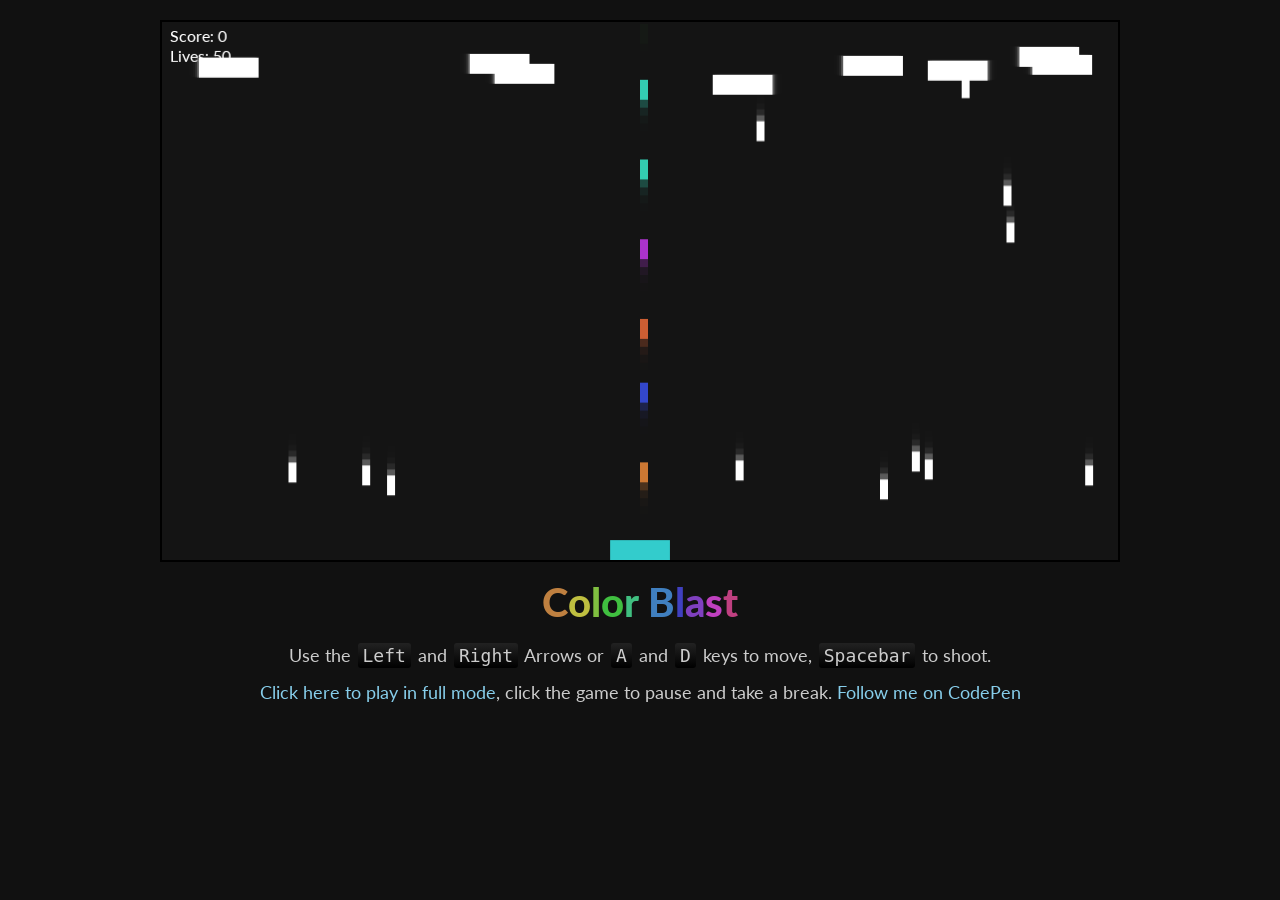
<file: color-blast/index.html>
<!DOCTYPE html>
<html >
  <head>
    <meta charset="UTF-8">


    <title>Color Blast!</title>
    <meta name="viewport" content="width=device-width, initial-scale=1">
    
    <link rel="stylesheet" href="css/reset.css">

    
        <link rel="stylesheet" href="css/style.css">

    
    
    
  </head>

  <body>

    <div class="container">
	<div class="game-wrap">
		<canvas width="960px" height="540" id="game"></canvas>
		<article class="content">
			<h1 class="title"><span>C</span><span>o</span><span>l</span><span>o</span><span>r</span><span> </span><span>B</span><span>l</span><span>a</span><span>s</span><span>t</span></h1>

			<p>Use the <code>Left</code> and <code>Right</code> Arrows or <code>A</code> and <code>D</code> keys to move, <code>Spacebar</code> to shoot.</p>

			<p><a href="http://codepen.io/natewiley/full/EGyiF" target="_blank">Click here to play in full mode</a>, click the game to pause and take a break. <a href="http://codepen.io/natewiley" target="_blank">Follow me on CodePen</a></p>
		</article>
	</div>
</div>
    
        <script src="js/index.js"></script>

    
    
    
  </body>
</html>
</file>
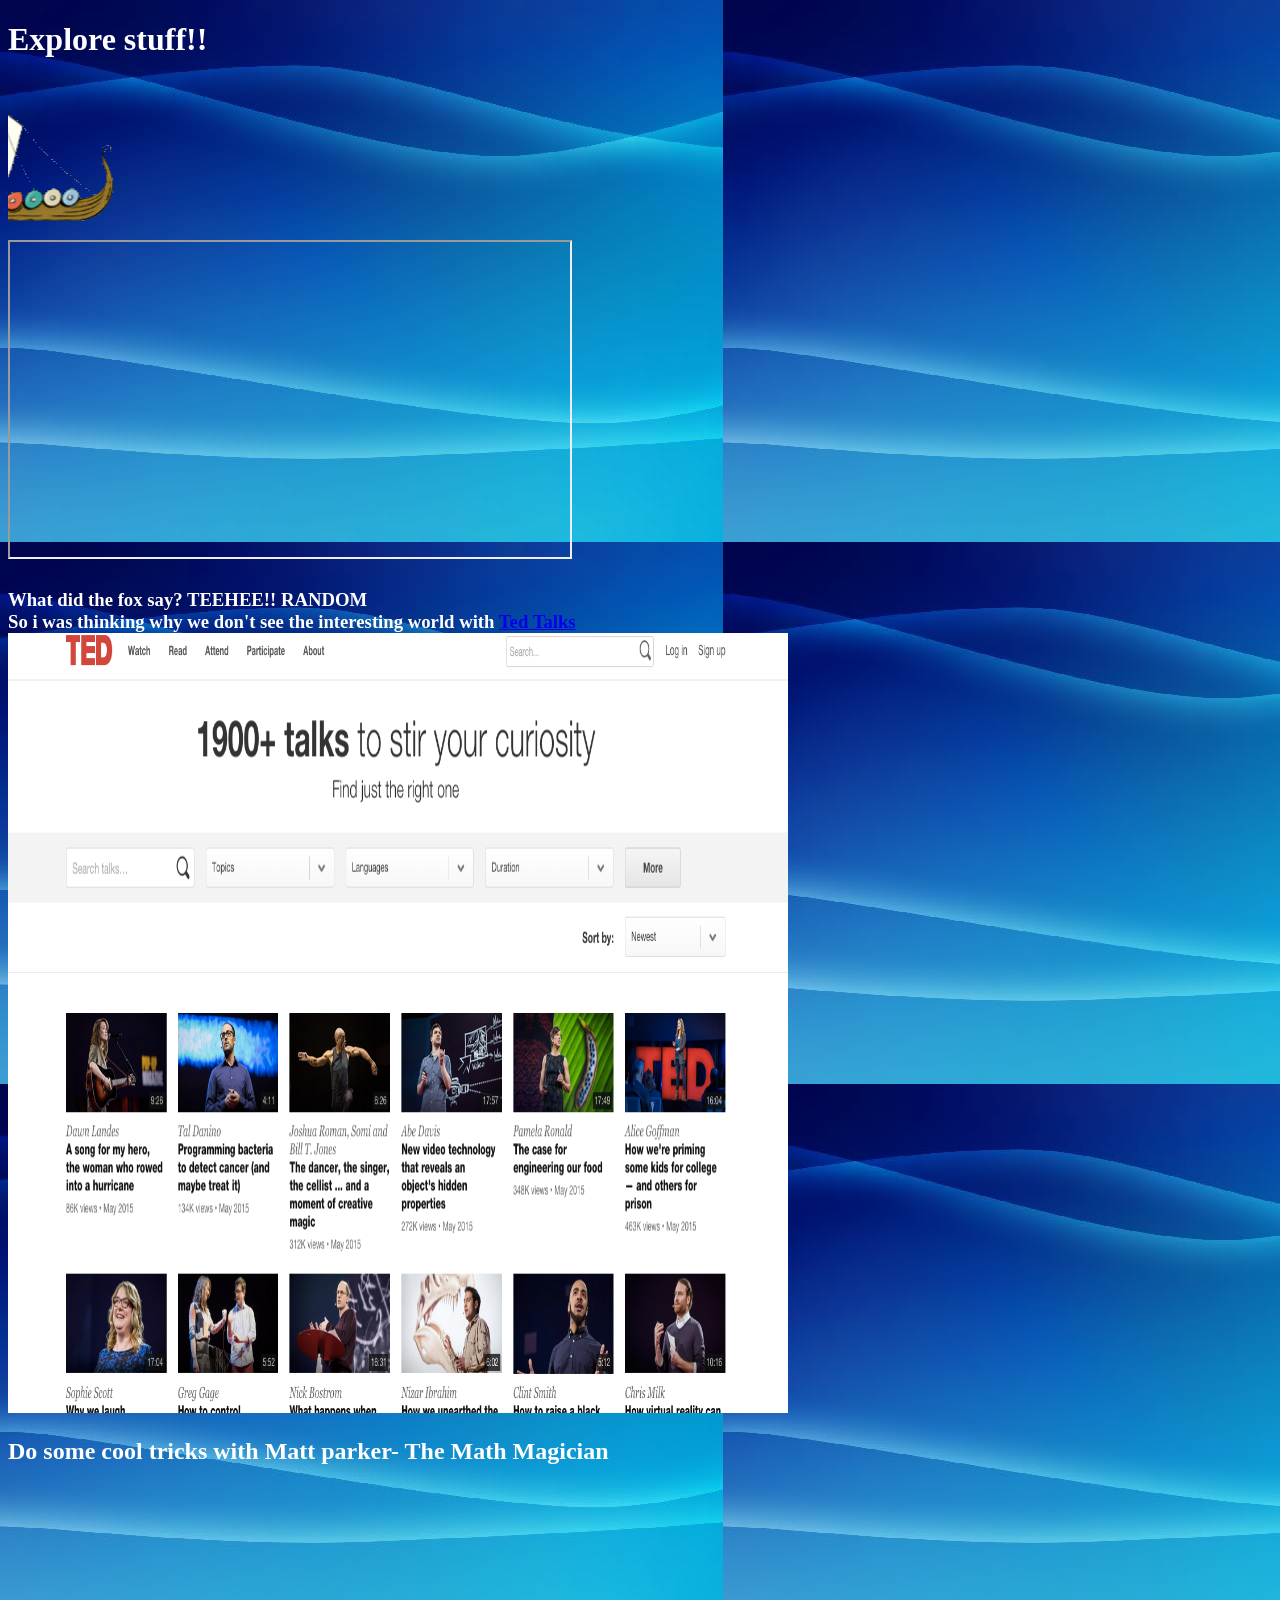
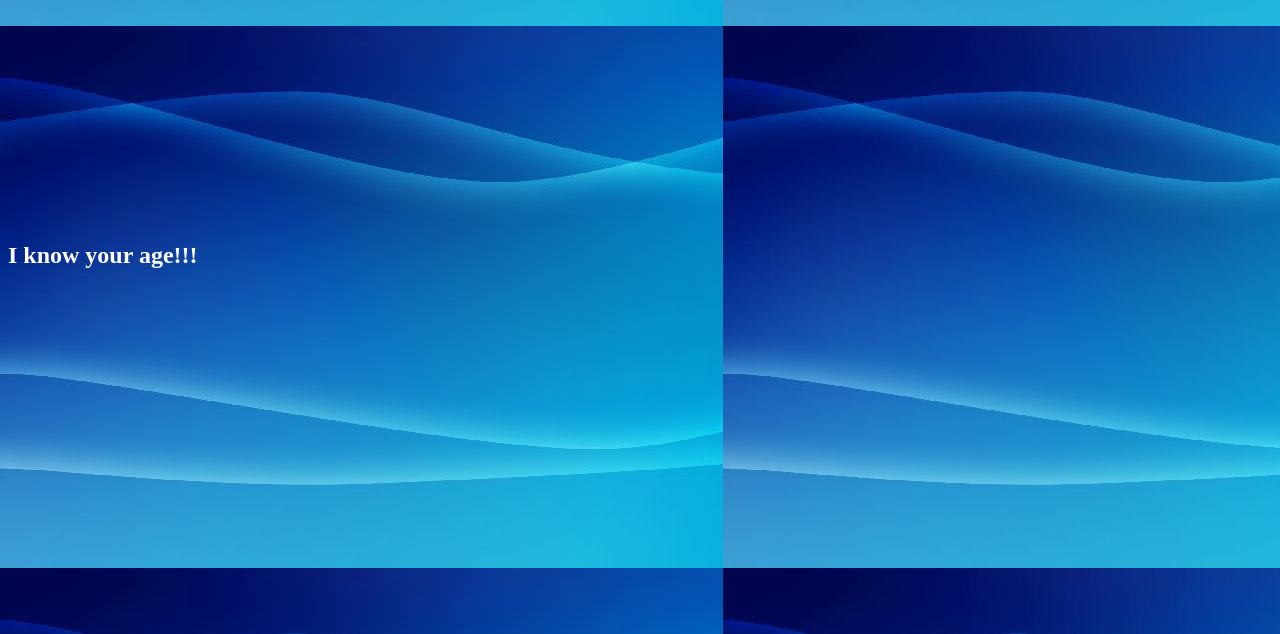
<file: Page3.html>
<!DOCTYPE html>
<html>
<head>
	<title>Explore</title>

</head>
<body>
<link rel="stylesheet" type="text/css" href="Page3.css">
<h1>
Explore stuff!!<br>
<marquee behavior="slide" direction="right"> <img src="vikship.jpg.gif"></marquee>
<iframe width="560" height="315" src="https://www.youtube.com/embed/jofNR_WkoCE" frameborder="3" allowfullscreen></iframe> <br> </h1>
<h3> What did the fox say? TEEHEE!! RANDOM
 <br> So i was thinking why we don't see the interesting world with <a href="https://www.ted.com/talks">Ted Talks</a> 
 <br> <img width="780" height="780" src="Ted Talks.jpg.png">
 <br> <h2> Do some cool tricks with Matt parker- The Math Magician </h3> 
 <br> <iframe width="560" height="315" src="https://www.youtube.com/embed/l7lP9y7Bb5g" frameborder="0" allowfullscreen></iframe>
 <br> <h2> I know your age!!! </h2> <br> <iframe width="560" height="315" src="https://www.youtube.com/embed/j7EiajdfK-w" frameborder="0" allowfullscreen></iframe> 
</body>
</html>
</file>
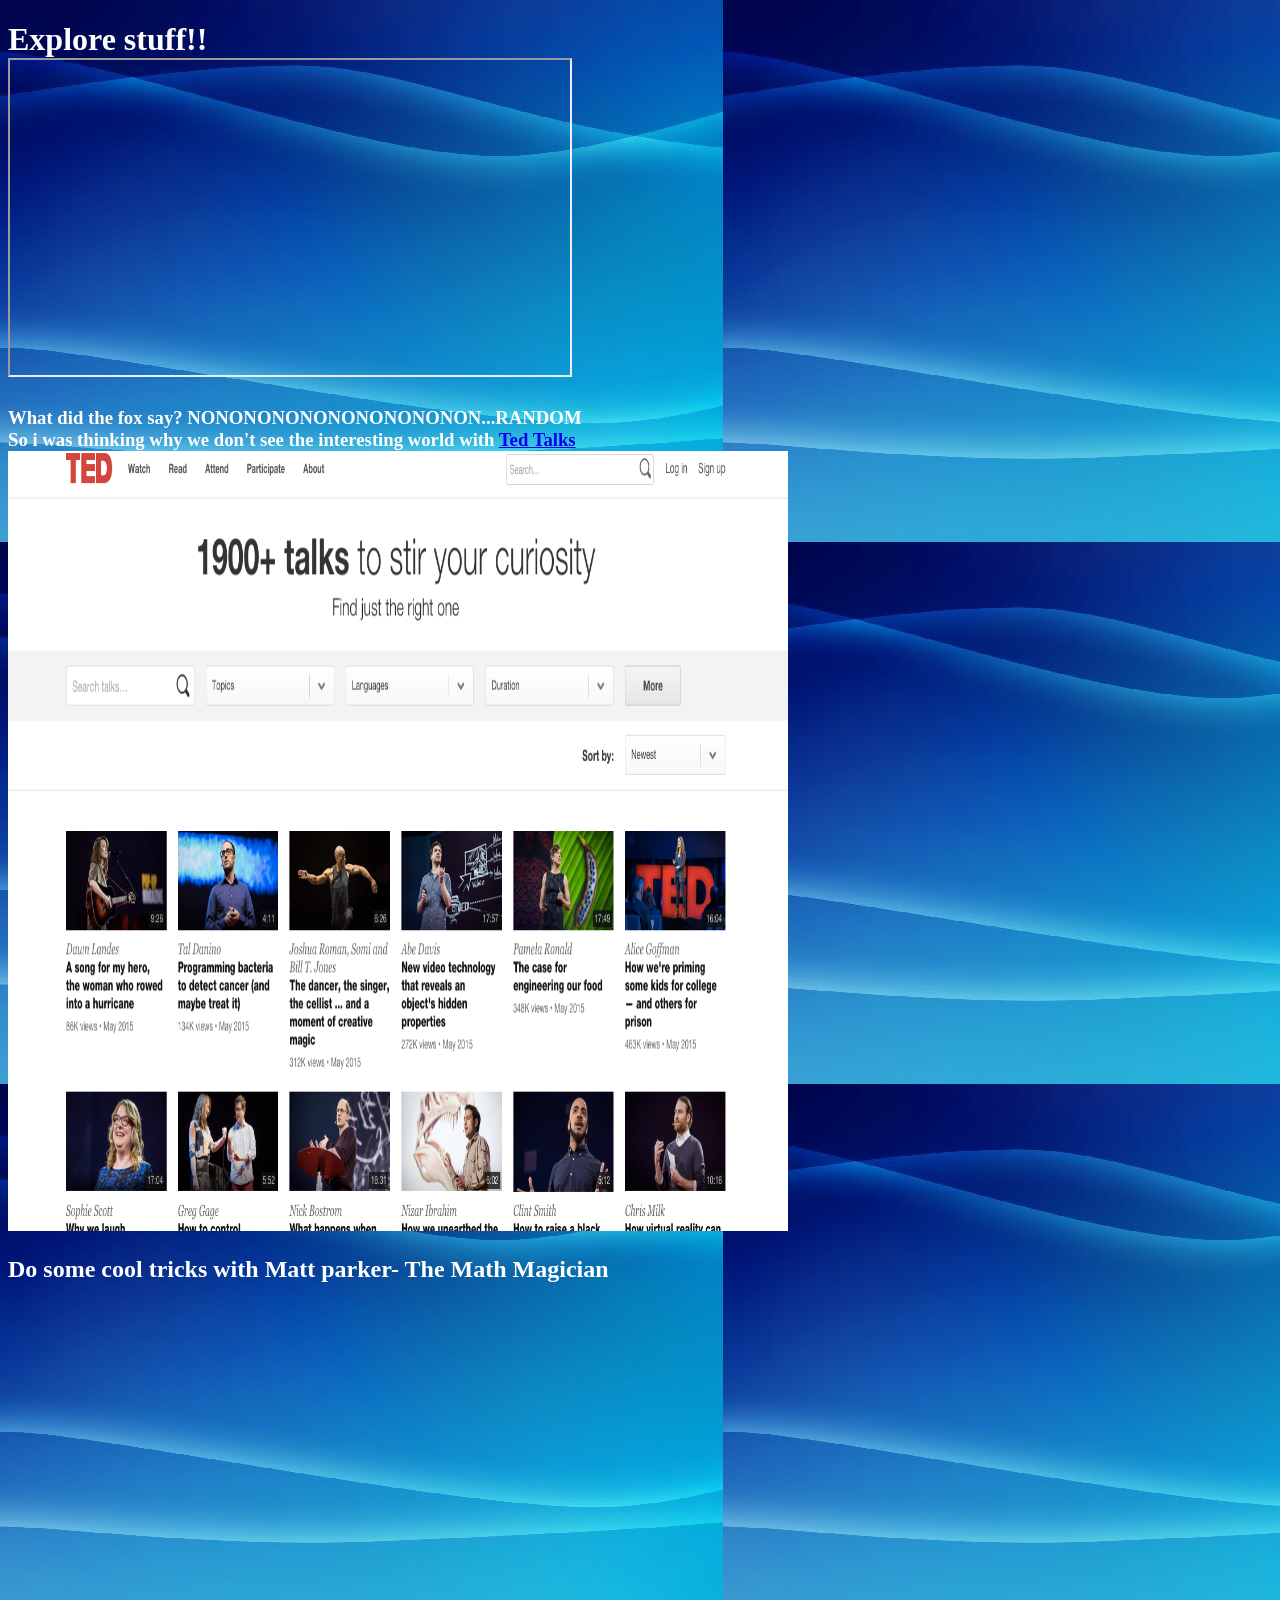
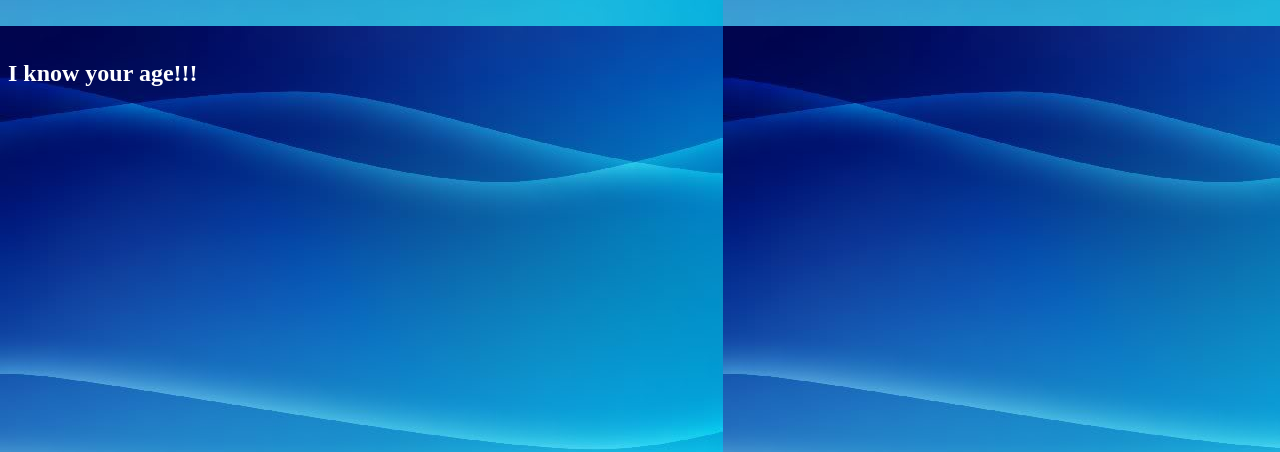
<file: html5up-photon/Page3.html>
<!DOCTYPE html>
<html>
<head>
	<title>Explore</title>
</head>
<body>
<link rel="stylesheet" type="text/css" href="Page3.css">
<h1>
Explore stuff!!<br>
<iframe width="560" height="315" src="https://www.youtube.com/embed/jofNR_WkoCE" frameborder="3" allowfullscreen></iframe> <br> </h1>
<h3> What did the fox say? NONONONONONONONONONON...RANDOM
 <br> So i was thinking why we don't see the interesting world with <a href="https://www.ted.com/talks">Ted Talks</a> 
 <br> <img width="780" height="780" src="Ted Talks.jpg.png">
 <br> <h2> Do some cool tricks with Matt parker- The Math Magician </h3> 
 <br> <iframe width="560" height="315" src="https://www.youtube.com/embed/l7lP9y7Bb5g" frameborder="0" allowfullscreen></iframe>
 <br> <h2> I know your age!!! </h2> <br> <iframe width="560" height="315" src="https://www.youtube.com/embed/j7EiajdfK-w" frameborder="0" allowfullscreen></iframe> 
</body>
</html>
</file>
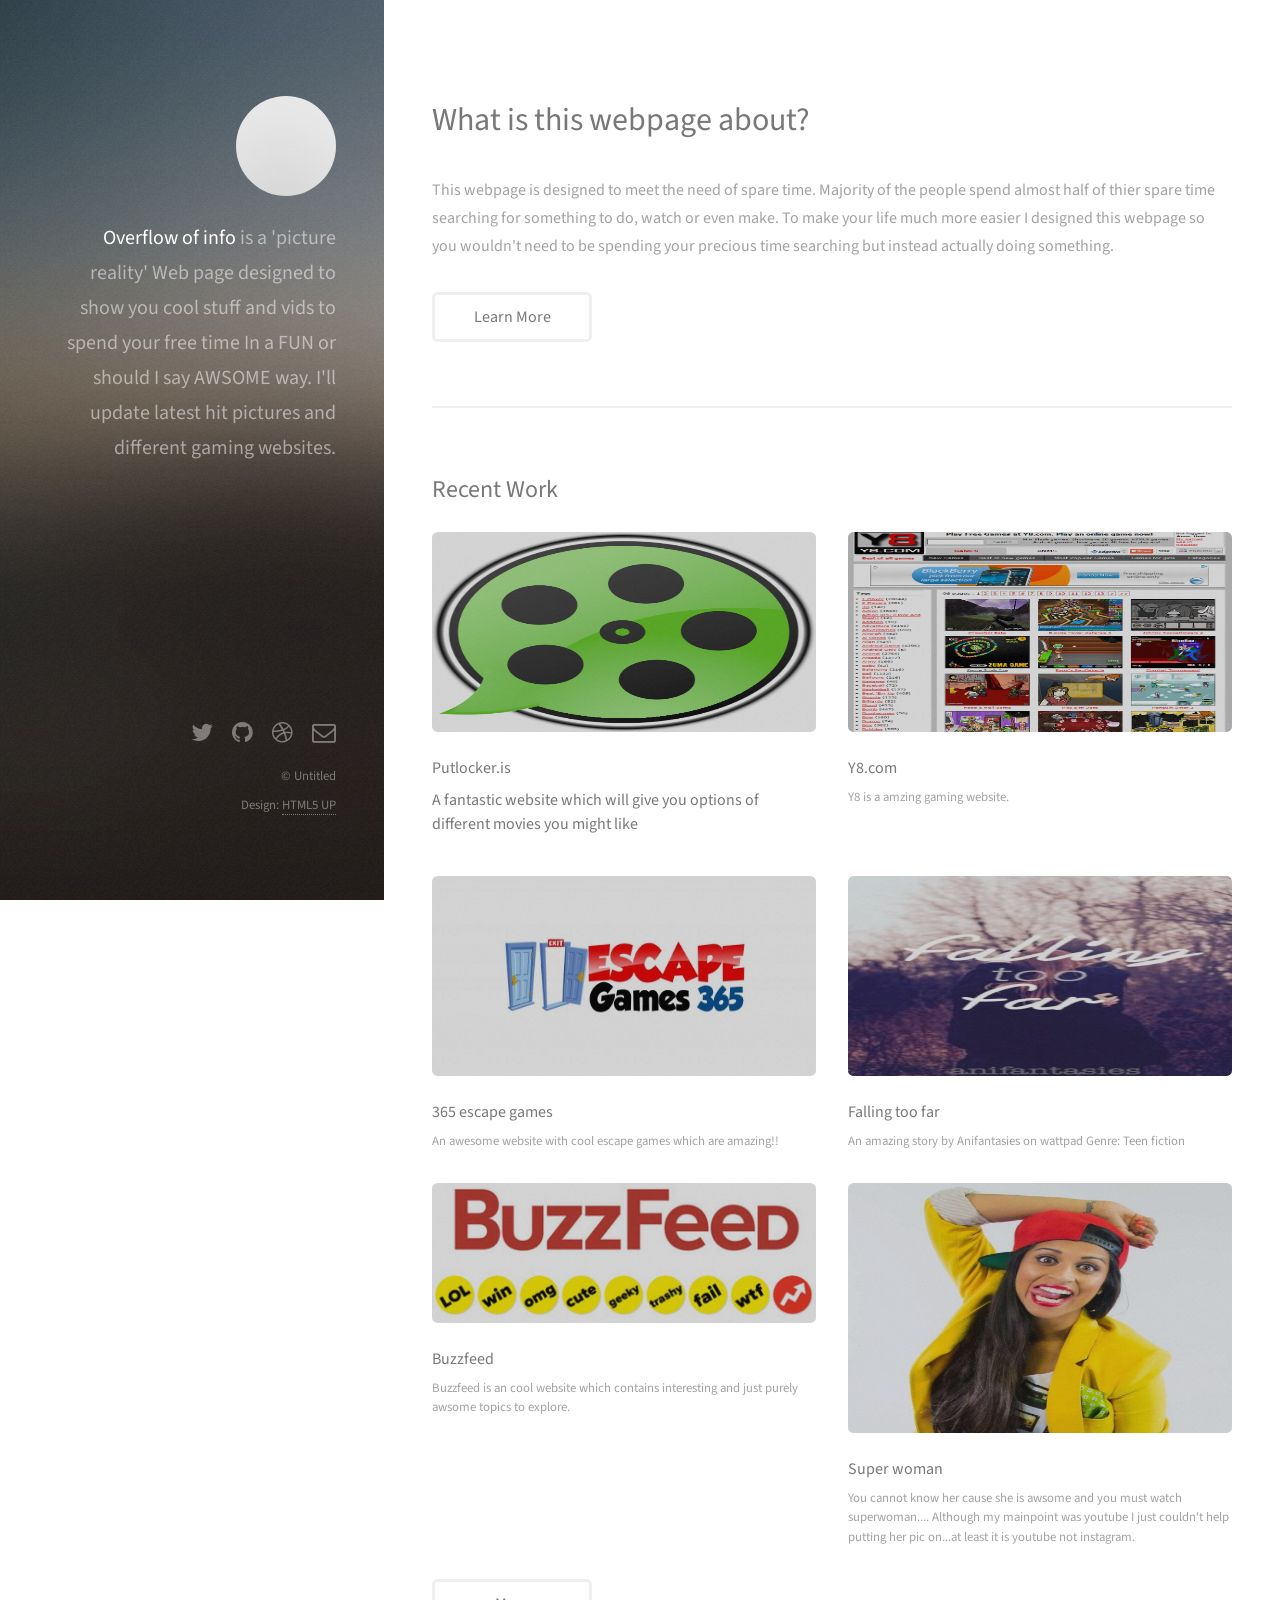
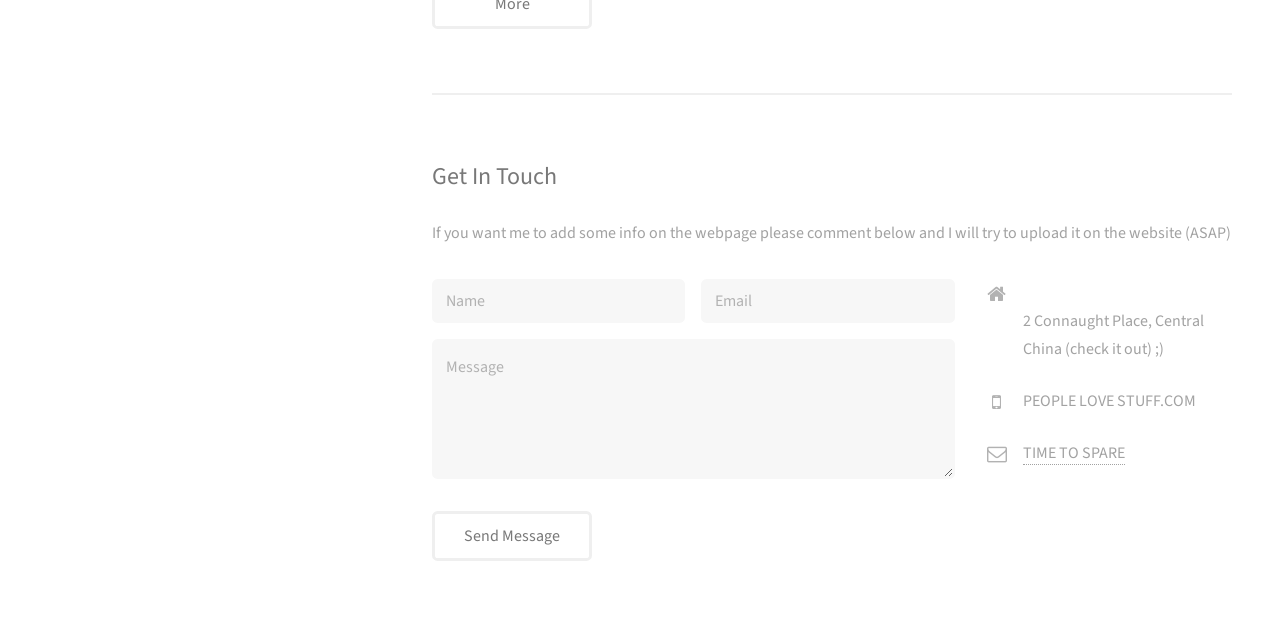
<file: html5up-strata/indexstrata.html>
<!DOCTYPE HTML>
<!--
	Strata by HTML5 UP
	html5up.net | @n33co
	Free for personal and commercial use under the CCA 3.0 license (html5up.net/license)
-->
<html>
	<head>
		<title>Overflow of Info</title>
		<meta http-equiv="content-type" content="text/html; charset=utf-8" />
		<meta name="description" content="" />
		<meta name="keywords" content="" />
		<!--[if lte IE 8]><script src="css/ie/html5shiv.js"></script><![endif]-->
		<script src="js/jquery.min.js"></script>
		<script src="js/jquery.poptrox.min.js"></script>
		<script src="js/skel.min.js"></script>
		<script src="js/init.js"></script>
		<noscript>
			<link rel="stylesheet" href="css/skel.css" />
			<link rel="stylesheet" href="css/style.css" />
			<link rel="stylesheet" href="css/style-xlarge.css" />
		</noscript>
		<!--[if lte IE 8]><link rel="stylesheet" href="css/ie/v8.css" /><![endif]-->
	</head>
	<body id="top">

		<!-- Header -->
			<header id="header">
				<a href="#" class="image avatar"><img src="images/avatar.jpg" alt="" /></a>
				<h1><strong>Overflow of info </strong> is a 'picture reality' <br/>
				Web page designed to show you cool stuff and vids
				to spend your free time In a FUN or should I say AWSOME way. I'll update latest hit pictures and different gaming websites.</h1>
			</header>

		<!-- Main -->
			<div id="main">

				<!-- One -->
					<section id="one">
						<header class="major">
							<h2>What is this webpage about?</h2>
						</header>
						<p>This webpage is designed to meet the need of spare time. Majority of the people spend almost half of thier spare time searching for something to do, watch or even make. To make your life much more easier I designed this webpage so you wouldn't need to be spending your precious time searching but instead actually doing something.</p>
						<ul class="actions">
							<li><a href="" class="button">Learn More</a></li>
						</ul>
					</section>

				<!-- Two -->
					<section id="two">
						<h2>Recent Work</h2>
						<div class="row">
							<article class="6u 12u$(xsmall) work-item">
								<a href="images/thumbs/01.png" class="image fit thumb"><img width="300" height="200" src="images/thumbs/01.png" /></a>
								<h3> Putlocker.is</h3>
								<h3> A fantastic website which will give you options of different movies you might like</h3>
							</article>
							<article class="6u$ 12u$(xsmall) work-item">
								<a href="images/thumbs/capture.png" class="image fit thumb"><img width="50" height="200" src="images/thumbs/capture.png" /></a>
								<h3>Y8.com</h3>
								<p>Y8 is a amzing gaming website.</p>
							</article>
							<article class="6u 12u$(xsmall) work-item">
								<a href="images/thumbs/02.png.jpg" class="image fit thumb"><img width="50" height="200" src="images/thumbs/02.png.jpg" /></a>
								<h3>365 escape games</h3>
								<p>An awesome website with cool escape games which are amazing!!</p>
							</article>
							<article class="6u$ 12u$(xsmall) work-item">
								<a href="fallingtoofar.cover.jpg" class="image fit thumb"><img src="fallingtoofar.cover.jpg" height="200" alt="" /></a>
								<h3>Falling too far</h3>
								<p>An amazing story by Anifantasies on wattpad
								Genre: Teen fiction</p>
							</article>
							<article class="6u 12u$(xsmall) work-item">
								<a href="BuzzFeed-1.jpg" class="image fit thumb"><img src="BuzzFeed-1.jpg" alt="" /></a>
								<h3>Buzzfeed</h3>
								<p>Buzzfeed is an cool website which contains interesting and just purely awsome topics to explore.</p>
							</article>
							<article class="6u$ 12u$(xsmall) work-item">
								<a href="photo.jpg" class="image fit thumb"><img height="250" width="100" src="photo.jpg" alt="" /></a>
								<h3>Super woman</h3>
								<p>You cannot know her cause she is awsome and you must watch superwoman.... Although my mainpoint was youtube I just couldn't help putting her pic on...at least it is youtube not instagram.</p>
							</article>
						</div>
						<ul class="actions">
							<li><a href="#" class="button">More</a></li>
						</ul>
					</section>

				<!-- Three -->
					<section id="three">
						<h2>Get In Touch</h2>
						<p>If you want me to add some info on the webpage please comment below and I will try to upload it on the website (ASAP)</p>
						<div class="row">
							<div class="8u 12u$(small)">
								<form method="post" action="#">
									<div class="row uniform 50%">
										<div class="6u 12u$(xsmall)"><input type="text" name="name" id="name" placeholder="Name" /></div>
										<div class="6u$ 12u$(xsmall)"><input type="email" name="email" id="email" placeholder="Email" /></div>
										<div class="12u$"><textarea name="message" id="message" placeholder="Message" rows="4"></textarea></div>
									</div>
								</form>
								<ul class="actions">
									<li><input type="submit" value="Send Message" /></li>
								</ul>
							</div>
							<div class="4u$ 12u$(small)">
								<ul class="labeled-icons">
									<li>
										<h3 class="icon fa-home"><span class="label">Adress</span></h3>
										<br />
										2 Connaught Place, Central<br />
										China (check it out) ;)
									</li>
									<li>
										<h3 class="icon fa-mobile"><span class="label">Phone</span></h3>
										PEOPLE LOVE STUFF.COM
									</li>
									<li>
										<h3 class="icon fa-envelope-o"><span class="label">Email</span></h3>
										<a href="http://ritikamehta2003.github.io/">TIME TO SPARE</a>
									</li>
								</ul>
							</div>
						</div>
					</section>

				<!-- Four -->
				<!--
					<section id="four">
						<h2>Elements</h2>

						<section>
							<h4>Text</h4>
							<p>This is <b>bold</b> and this is <strong>strong</strong>. This is <i>italic</i> and this is <em>emphasized</em>.
							This is <sup>superscript</sup> text and this is <sub>subscript</sub> text.
							This is <u>underlined</u> and this is code: <code>for (;;) { ... }</code>. Finally, <a href="#">this is a link</a>.</p>
							<hr />
							<header>
								<h4>Heading with a Subtitle</h4>
								<p>Lorem ipsum dolor sit amet nullam id egestas urna aliquam</p>
							</header>
							<p>Nunc lacinia ante nunc ac lobortis. Interdum adipiscing gravida odio porttitor sem non mi integer non faucibus ornare mi ut ante amet placerat aliquet. Volutpat eu sed ante lacinia sapien lorem accumsan varius montes viverra nibh in adipiscing blandit tempus accumsan.</p>
							<header>
								<h5>Heading with a Subtitle</h5>
								<p>Lorem ipsum dolor sit amet nullam id egestas urna aliquam</p>
							</header>
							<p>Nunc lacinia ante nunc ac lobortis. Interdum adipiscing gravida odio porttitor sem non mi integer non faucibus ornare mi ut ante amet placerat aliquet. Volutpat eu sed ante lacinia sapien lorem accumsan varius montes viverra nibh in adipiscing blandit tempus accumsan.</p>
							<hr />
							<h2>Heading Level 2</h2>
							<h3>Heading Level 3</h3>
							<h4>Heading Level 4</h4>
							<h5>Heading Level 5</h5>
							<h6>Heading Level 6</h6>
							<hr />
							<h5>Blockquote</h5>
							<blockquote>Fringilla nisl. Donec accumsan interdum nisi, quis tincidunt felis sagittis eget tempus euismod. Vestibulum ante ipsum primis in faucibus vestibulum. Blandit adipiscing eu felis iaculis volutpat ac adipiscing accumsan faucibus. Vestibulum ante ipsum primis in faucibus lorem ipsum dolor sit amet nullam adipiscing eu felis.</blockquote>
							<h5>Preformatted</h5>
							<pre><code>i = 0;

while (!deck.isInOrder()) {
print 'Iteration ' + i;
deck.shuffle();
i++;
}

print 'It took ' + i + ' iterations to sort the deck.';</code></pre>
						</section>

						<section>
							<h4>Lists</h4>
							<div class="row">
								<div class="6u 12u$(xsmall)">
									<h5>Unordered</h5>
									<ul>
										<li>Dolor pulvinar etiam magna etiam.</li>
										<li>Sagittis adipiscing lorem eleifend.</li>
										<li>Felis enim feugiat dolore viverra.</li>
									</ul>
									<h5>Alternate</h5>
									<ul class="alt">
										<li>Dolor pulvinar etiam magna etiam.</li>
										<li>Sagittis adipiscing lorem eleifend.</li>
										<li>Felis enim feugiat dolore viverra.</li>
									</ul>
								</div>
								<div class="6u$ 12u$(xsmall)">
									<h5>Ordered</h5>
									<ol>
										<li>Dolor pulvinar etiam magna etiam.</li>
										<li>Etiam vel felis at lorem sed viverra.</li>
										<li>Felis enim feugiat dolore viverra.</li>
										<li>Dolor pulvinar etiam magna etiam.</li>
										<li>Etiam vel felis at lorem sed viverra.</li>
										<li>Felis enim feugiat dolore viverra.</li>
									</ol>
									<h5>Icons</h5>
									<ul class="icons">
										<li><a href="#" class="icon fa-twitter"><span class="label">Twitter</span></a></li>
										<li><a href="#" class="icon fa-facebook"><span class="label">Facebook</span></a></li>
										<li><a href="#" class="icon fa-instagram"><span class="label">Instagram</span></a></li>
										<li><a href="#" class="icon fa-github"><span class="label">Github</span></a></li>
										<li><a href="#" class="icon fa-dribbble"><span class="label">Dribbble</span></a></li>
										<li><a href="#" class="icon fa-tumblr"><span class="label">Tumblr</span></a></li>
									</ul>
								</div>
							</div>
							<h5>Actions</h5>
							<ul class="actions">
								<li><a href="#" class="button special">Default</a></li>
								<li><a href="#" class="button">Default</a></li>
							</ul>
							<ul class="actions small">
								<li><a href="#" class="button special small">Small</a></li>
								<li><a href="#" class="button small">Small</a></li>
							</ul>
							<div class="row">
								<div class="6u 12u$(small)">
									<ul class="actions vertical">
										<li><a href="#" class="button special">Default</a></li>
										<li><a href="#" class="button">Default</a></li>
									</ul>
								</div>
								<div class="6u$ 12u$(small)">
									<ul class="actions vertical small">
										<li><a href="#" class="button special small">Small</a></li>
										<li><a href="#" class="button small">Small</a></li>
									</ul>
								</div>
								<div class="6u 12u$(small)">
									<ul class="actions vertical">
										<li><a href="#" class="button special fit">Default</a></li>
										<li><a href="#" class="button fit">Default</a></li>
									</ul>
								</div>
								<div class="6u$ 12u$(small)">
									<ul class="actions vertical small">
										<li><a href="#" class="button special small fit">Small</a></li>
										<li><a href="#" class="button small fit">Small</a></li>
									</ul>
								</div>
							</div>
						</section>

						<section>
							<h4>Table</h4>
							<h5>Default</h5>
							<div class="table-wrapper">
								<table>
									<thead>
										<tr>
											<th>Name</th>
											<th>Description</th>
											<th>Price</th>
										</tr>
									</thead>
									<tbody>
										<tr>
											<td>Item One</td>
											<td>Ante turpis integer aliquet porttitor.</td>
											<td>29.99</td>
										</tr>
										<tr>
											<td>Item Two</td>
											<td>Vis ac commodo adipiscing arcu aliquet.</td>
											<td>19.99</td>
										</tr>
										<tr>
											<td>Item Three</td>
											<td> Morbi faucibus arcu accumsan lorem.</td>
											<td>29.99</td>
										</tr>
										<tr>
											<td>Item Four</td>
											<td>Vitae integer tempus condimentum.</td>
											<td>19.99</td>
										</tr>
										<tr>
											<td>Item Five</td>
											<td>Ante turpis integer aliquet porttitor.</td>
											<td>29.99</td>
										</tr>
									</tbody>
									<tfoot>
										<tr>
											<td colspan="2"></td>
											<td>100.00</td>
										</tr>
									</tfoot>
								</table>
							</div>

							<h5>Alternate</h5>
							<div class="table-wrapper">
								<table class="alt">
									<thead>
										<tr>
											<th>Name</th>
											<th>Description</th>
											<th>Price</th>
										</tr>
									</thead>
									<tbody>
										<tr>
											<td>Item One</td>
											<td>Ante turpis integer aliquet porttitor.</td>
											<td>29.99</td>
										</tr>
										<tr>
											<td>Item Two</td>
											<td>Vis ac commodo adipiscing arcu aliquet.</td>
											<td>19.99</td>
										</tr>
										<tr>
											<td>Item Three</td>
											<td> Morbi faucibus arcu accumsan lorem.</td>
											<td>29.99</td>
										</tr>
										<tr>
											<td>Item Four</td>
											<td>Vitae integer tempus condimentum.</td>
											<td>19.99</td>
										</tr>
										<tr>
											<td>Item Five</td>
											<td>Ante turpis integer aliquet porttitor.</td>
											<td>29.99</td>
										</tr>
									</tbody>
									<tfoot>
										<tr>
											<td colspan="2"></td>
											<td>100.00</td>
										</tr>
									</tfoot>
								</table>
							</div>
						</section>

						<section>
							<h4>Buttons</h4>
							<ul class="actions">
								<li><a href="#" class="button special">Special</a></li>
								<li><a href="#" class="button">Default</a></li>
							</ul>
							<ul class="actions">
								<li><a href="#" class="button big">Big</a></li>
								<li><a href="#" class="button">Default</a></li>
								<li><a href="#" class="button small">Small</a></li>
							</ul>
							<ul class="actions fit">
								<li><a href="#" class="button special fit">Fit</a></li>
								<li><a href="#" class="button fit">Fit</a></li>
							</ul>
							<ul class="actions fit small">
								<li><a href="#" class="button special fit small">Fit + Small</a></li>
								<li><a href="#" class="button fit small">Fit + Small</a></li>
							</ul>
							<ul class="actions">
								<li><a href="#" class="button special icon fa-download">Icon</a></li>
								<li><a href="#" class="button icon fa-download">Icon</a></li>
							</ul>
							<ul class="actions">
								<li><span class="button special disabled">Special</span></li>
								<li><span class="button disabled">Default</span></li>
							</ul>
						</section>

						<section>
							<h4>Form</h4>
							<form method="post" action="#">
								<div class="row uniform 50%">
									<div class="6u 12u$(xsmall)">
										<input type="text" name="demo-name" id="demo-name" value="" placeholder="Name" />
									</div>
									<div class="6u$ 12u$(xsmall)">
										<input type="email" name="demo-email" id="demo-email" value="" placeholder="Email" />
									</div>
									<div class="12u$">
										<div class="select-wrapper">
											<select name="demo-category" id="demo-category">
												<option value="">- Category -</option>
												<option value="1">Manufacturing</option>
												<option value="1">Shipping</option>
												<option value="1">Administration</option>
												<option value="1">Human Resources</option>
											</select>
										</div>
									</div>
									<div class="4u 12u$(small)">
										<input type="radio" id="demo-priority-low" name="demo-priority" checked>
										<label for="demo-priority-low">Low Priority</label>
									</div>
									<div class="4u 12u$(small)">
										<input type="radio" id="demo-priority-normal" name="demo-priority">
										<label for="demo-priority-normal">Normal Priority</label>
									</div>
									<div class="4u$ 12u(small)">
										<input type="radio" id="demo-priority-high" name="demo-priority">
										<label for="demo-priority-high">High Priority</label>
									</div>
									<div class="6u 12u$(small)">
										<input type="checkbox" id="demo-copy" name="demo-copy">
										<label for="demo-copy">Email me a copy of this message</label>
									</div>
									<div class="6u$ 12u$(small)">
										<input type="checkbox" id="demo-human" name="demo-human" checked>
										<label for="demo-human">I am a human and not a robot</label>
									</div>
									<div class="12u$">
										<textarea name="demo-message" id="demo-message" placeholder="Enter your message" rows="6"></textarea>
									</div>
									<div class="12u$">
										<ul class="actions">
											<li><input type="submit" value="Send Message" class="special" /></li>
											<li><input type="reset" value="Reset" /></li>
										</ul>
									</div>
								</div>
							</form>
						</section>

						<section>
							<h4>Image</h4>
							<h5>Fit</h5>
							<div class="box alt">
								<div class="row 50% uniform">
									<div class="12u$"><span class="image fit"><img src="images/fulls/05.jpg" alt="" /></span></div>
									<div class="4u"><span class="image fit"><img src="images/thumbs/01.jpg" alt="" /></span></div>
									<div class="4u"><span class="image fit"><img src="images/thumbs/02.jpg" alt="" /></span></div>
									<div class="4u$"><span class="image fit"><img src="images/thumbs/03.jpg" alt="" /></span></div>
									<div class="4u"><span class="image fit"><img src="images/thumbs/04.jpg" alt="" /></span></div>
									<div class="4u"><span class="image fit"><img src="images/thumbs/05.jpg" alt="" /></span></div>
									<div class="4u$"><span class="image fit"><img src="images/thumbs/06.jpg" alt="" /></span></div>
									<div class="4u"><span class="image fit"><img src="images/thumbs/03.jpg" alt="" /></span></div>
									<div class="4u"><span class="image fit"><img src="images/thumbs/02.jpg" alt="" /></span></div>
									<div class="4u$"><span class="image fit"><img src="images/thumbs/01.jpg" alt="" /></span></div>
								</div>
							</div>
							<h5>Left &amp; Right</h5>
							<p><span class="image left"><img src="images/avatar.jpg" alt="" /></span>Fringilla nisl. Donec accumsan interdum nisi, quis tincidunt felis sagittis eget. tempus euismod. Vestibulum ante ipsum primis in faucibus vestibulum. Blandit adipiscing eu felis iaculis volutpat ac adipiscing accumsan eu faucibus. Integer ac pellentesque praesent tincidunt felis sagittis eget. tempus euismod. Vestibulum ante ipsum primis in faucibus vestibulum. Blandit adipiscing eu felis iaculis volutpat ac adipiscing accumsan eu faucibus. Integer ac pellentesque praesent. Donec accumsan interdum nisi, quis tincidunt felis sagittis eget. tempus euismod. Vestibulum ante ipsum primis in faucibus vestibulum. Blandit adipiscing eu felis iaculis volutpat ac adipiscing accumsan eu faucibus. Integer ac pellentesque praesent tincidunt felis sagittis eget. tempus euismod. Vestibulum ante ipsum primis in faucibus vestibulum. Blandit adipiscing eu felis iaculis volutpat ac adipiscing accumsan eu faucibus. Integer ac pellentesque praesent.</p>
							<p><span class="image right"><img src="images/avatar.jpg" alt="" /></span>Fringilla nisl. Donec accumsan interdum nisi, quis tincidunt felis sagittis eget. tempus euismod. Vestibulum ante ipsum primis in faucibus vestibulum. Blandit adipiscing eu felis iaculis volutpat ac adipiscing accumsan eu faucibus. Integer ac pellentesque praesent tincidunt felis sagittis eget. tempus euismod. Vestibulum ante ipsum primis in faucibus vestibulum. Blandit adipiscing eu felis iaculis volutpat ac adipiscing accumsan eu faucibus. Integer ac pellentesque praesent. Donec accumsan interdum nisi, quis tincidunt felis sagittis eget. tempus euismod. Vestibulum ante ipsum primis in faucibus vestibulum. Blandit adipiscing eu felis iaculis volutpat ac adipiscing accumsan eu faucibus. Integer ac pellentesque praesent tincidunt felis sagittis eget. tempus euismod. Vestibulum ante ipsum primis in faucibus vestibulum. Blandit adipiscing eu felis iaculis volutpat ac adipiscing accumsan eu faucibus. Integer ac pellentesque praesent.</p>
						</section>

					</section>
				-->

			</div>

		<!-- Footer -->
			<footer id="footer">
				<ul class="icons">
					<li><a href="#" class="icon fa-twitter"><span class="label">Twitter</span></a></li>
					<li><a href="#" class="icon fa-github"><span class="label">Github</span></a></li>
					<li><a href="#" class="icon fa-dribbble"><span class="label">Dribbble</span></a></li>
					<li><a href="#" class="icon fa-envelope-o"><span class="label">Email</span></a></li>
				</ul>
				<ul class="copyright">
					<li>&copy; Untitled</li><li>Design: <a href="http://html5up.net">HTML5 UP</a></li>
				</ul>
			</footer>

	</body>
</html>
</file>
<file: color-blast/css/style.css>
@import url(http://fonts.googleapis.com/css?family=Lato:100,300,400,700);
* {
  margin: 0;
  padding: 0;
  box-sizing: border-box;
}

html, body {
  height: 100%;
}

body {
  min-height: 100%;
  max-width: 100%;
  background: #111;
  font-family: Lato, sans-serif;
}

.container {
  min-height: 100%;
  max-width: 960px;
  margin: 0 auto;
}

.game-wrap {
  position: relative;
  padding: 20px 0 0;
}

canvas {
  position: relative;
  max-width: 100%;
  border: 2px solid black;
  max-height: 100%;
  display: block;
  margin: 0 auto;
}

.content {
  color: #ccc;
  text-align: center;
  padding: 0 20px;
}

p {
  margin: 10px 0;
  font-size: 18px;
  line-height: 1.5em;
}

code {
  background: #222;
  background: -webkit-linear-gradient(#222, #000);
  background: linear-gradient(#222, #000);
  line-height: 1.3em;
  display: inline-block;
  border-radius: 3px;
  font-family: monospace;
  padding: 1px 5px;
  margin: 0 2px;
}

a {
  color: skyblue;
  text-decoration: none;
  -webkit-transition: .2s;
          transition: .2s;
}
a:hover {
  color: #b3e0f2;
  text-decoration: underline;
}

.title {
  font-size: 40px;
  font-weight: 900;
  margin: 20px 0;
}
.title span:nth-child(1) {
  color: #bf8040;
}
.title span:nth-child(2) {
  color: #bfbf40;
}
.title span:nth-child(3) {
  color: #80bf40;
}
.title span:nth-child(4) {
  color: #40bf40;
}
.title span:nth-child(5) {
  color: #40bf80;
}
.title span:nth-child(6) {
  color: #40bfbf;
}
.title span:nth-child(7) {
  color: #407fbf;
}
.title span:nth-child(8) {
  color: #4040bf;
}
.title span:nth-child(9) {
  color: #7f40bf;
}
.title span:nth-child(10) {
  color: #bf40bf;
}
.title span:nth-child(11) {
  color: #bf4080;
}
</file>
<file: Page3.css>
body {
	background-image: url("background.jpg");
	color: white; 
}
</file>
<file: html5up-photon/Page3.css>
body {
	background-image: url("background.jpg");
	color: White; 
}
</file>
<file: html5up-strata/css/skel.css>
/* Resets (http://meyerweb.com/eric/tools/css/reset/ | v2.0 | 20110126 | License: none (public domain)) */

	html,body,div,span,applet,object,iframe,h1,h2,h3,h4,h5,h6,p,blockquote,pre,a,abbr,acronym,address,big,cite,code,del,dfn,em,img,ins,kbd,q,s,samp,small,strike,strong,sub,sup,tt,var,b,u,i,center,dl,dt,dd,ol,ul,li,fieldset,form,label,legend,table,caption,tbody,tfoot,thead,tr,th,td,article,aside,canvas,details,embed,figure,figcaption,footer,header,hgroup,menu,nav,output,ruby,section,summary,time,mark,audio,video{margin:0;padding:0;border:0;font-size:100%;font:inherit;vertical-align:baseline;}article,aside,details,figcaption,figure,footer,header,hgroup,menu,nav,section{display:block;}body{line-height:1;}ol,ul{list-style:none;}blockquote,q{quotes:none;}blockquote:before,blockquote:after,q:before,q:after{content:'';content:none;}table{border-collapse:collapse;border-spacing:0;}body{-webkit-text-size-adjust:none}

/* Box Model */

	*, *:before, *:after {
		-moz-box-sizing: border-box;
		-webkit-box-sizing: border-box;
		box-sizing: border-box;
	}

/* Container */

	.container {
		margin-left: auto;
		margin-right: auto;

		/* width: (containers) */
		width: 100%;
	}

	/* Modifiers */

		/* 125% */
			.container.\31 25\25 {
				width: 100%;

				/* max-width: (containers * 1.25) */
				max-width: 125%;

				/* min-width: (containers) */
				min-width: 100%;
			}

		/* 75% */
			.container.\37 5\25 {

				/* width: (containers * 0.75) */
				width: 75%;

			}

		/* 50% */
			.container.\35 0\25 {

				/* width: (containers * 0.50) */
				width: 50%;

			}

		/* 25% */
			.container.\32 5\25 {

				/* width: (containers * 0.25) */
				width: 25%;

			}

/* Grid */

	.row {
		border-bottom: solid 1px transparent;
	}

	.row > * {
		float: left;
	}

	.row:after, .row:before {
		content: '';
		display: block;
		clear: both;
		height: 0;
	}

	.row.uniform > * > :first-child {
		margin-top: 0;
	}

	.row.uniform > * > :last-child {
		margin-bottom: 0;
	}

	/* Gutters */

		/* Normal */

			.row > * {
				/* padding: (gutters.horizontal) 0 0 (gutters.vertical) */
				padding: 0 0 0 2.5em;
			}

			.row {
				/* margin: -(gutters.horizontal) 0 -1px -(gutters.vertical) */
				margin: 0 0 -1px -2.5em;
			}

			.row.uniform > * {
				/* padding: (gutters.vertical) 0 0 (gutters.vertical) */
				padding: 2.5em 0 0 2.5em;
			}

			.row.uniform {
				/* margin: -(gutters.vertical) 0 -1px -(gutters.vertical) */
				margin: -2.5em 0 -1px -2.5em;
			}

		/* 200% */

			.row.\32 00\25 > * {
				/* padding: (gutters.horizontal) 0 0 (gutters.vertical) */
				padding: 0 0 0 5em;
			}

			.row.\32 00\25 {
				/* margin: -(gutters.horizontal) 0 -1px -(gutters.vertical) */
				margin: 0 0 -1px -5em;
			}

			.row.uniform.\32 00\25 > * {
				/* padding: (gutters.vertical) 0 0 (gutters.vertical) */
				padding: 5em 0 0 5em;
			}

			.row.uniform.\32 00\25 {
				/* margin: -(gutters.vertical) 0 -1px -(gutters.vertical) */
				margin: -5em 0 -1px -5em;
			}

		/* 150% */

			.row.\31 50\25 > * {
				/* padding: (gutters.horizontal) 0 0 (gutters.vertical) */
				padding: 0 0 0 3.75em;
			}

			.row.\31 50\25 {
				/* margin: -(gutters.horizontal) 0 -1px -(gutters.vertical) */
				margin: 0 0 -1px -3.75em;
			}

			.row.uniform.\31 50\25 > * {
				/* padding: (gutters.vertical) 0 0 (gutters.vertical) */
				padding: 3.75em 0 0 3.75em;
			}

			.row.uniform.\31 50\25 {
				/* margin: -(gutters.vertical) 0 -1px -(gutters.vertical) */
				margin: -3.75em 0 -1px -3.75em;
			}

		/* 50% */

			.row.\35 0\25 > * {
				/* padding: (gutters.horizontal) 0 0 (gutters.vertical) */
				padding: 0 0 0 1.25em;
			}

			.row.\35 0\25 {
				/* margin: -(gutters.horizontal) 0 -1px -(gutters.vertical) */
				margin: 0 0 -1px -1.25em;
			}

			.row.uniform.\35 0\25 > * {
				/* padding: (gutters.vertical) 0 0 (gutters.vertical) */
				padding: 1.25em 0 0 1.25em;
			}

			.row.uniform.\35 0\25 {
				/* margin: -(gutters.vertical) 0 -1px -(gutters.vertical) */
				margin: -1.25em 0 -1px -1.25em;
			}

		/* 25% */

			.row.\32 5\25 > * {
				/* padding: (gutters.horizontal) 0 0 (gutters.vertical) */
				padding: 0 0 0 0.625em;
			}

			.row.\32 5\25 {
				/* margin: -(gutters.horizontal) 0 -1px -(gutters.vertical) */
				margin: 0 0 -1px -0.625em;
			}

			.row.uniform.\32 5\25 > * {
				/* padding: (gutters.vertical) 0 0 (gutters.vertical) */
				padding: 0.625em 0 0 0.625em;
			}

			.row.uniform.\32 5\25 {
				/* margin: -(gutters.vertical) 0 -1px -(gutters.vertical) */
				margin: -0.625em 0 -1px -0.625em;
			}

		/* 0% */

			.row.\30 \25 > * {
				padding: 0;
			}

			.row.\30 \25 {
				margin: 0 0 -1px 0;
			}

	/* Cells */

		.\31 2u, .\31 2u\24 { width: 100%; clear: none; margin-left: 0; }
		.\31 1u, .\31 1u\24 { width: 91.6666666667%; clear: none; margin-left: 0; }
		.\31 0u, .\31 0u\24 { width: 83.3333333333%; clear: none; margin-left: 0; }
		.\39 u, .\39 u\24 { width: 75%; clear: none; margin-left: 0; }
		.\38 u, .\38 u\24 { width: 66.6666666667%; clear: none; margin-left: 0; }
		.\37 u, .\37 u\24 { width: 58.3333333333%; clear: none; margin-left: 0; }
		.\36 u, .\36 u\24 { width: 50%; clear: none; margin-left: 0; }
		.\35 u, .\35 u\24 { width: 41.6666666667%; clear: none; margin-left: 0; }
		.\34 u, .\34 u\24 { width: 33.3333333333%; clear: none; margin-left: 0; }
		.\33 u, .\33 u\24 { width: 25%; clear: none; margin-left: 0; }
		.\32 u, .\32 u\24 { width: 16.6666666667%; clear: none; margin-left: 0; }
		.\31 u, .\31 u\24 { width: 8.3333333333%; clear: none; margin-left: 0; }

		.\31 2u\24 + *,
		.\31 1u\24 + *,
		.\31 0u\24 + *,
		.\39 u\24 + *,
		.\38 u\24 + *,
		.\37 u\24 + *,
		.\36 u\24 + *,
		.\35 u\24 + *,
		.\34 u\24 + *,
		.\33 u\24 + *,
		.\32 u\24 + *,
		.\31 u\24 + * {
			clear: left;
		}

		.\-11u { margin-left: 91.6666666667% }
		.\-10u { margin-left: 83.3333333333% }
		.\-9u { margin-left: 75% }
		.\-8u { margin-left: 66.6666666667% }
		.\-7u { margin-left: 58.3333333333% }
		.\-6u { margin-left: 50% }
		.\-5u { margin-left: 41.6666666667% }
		.\-4u { margin-left: 33.3333333333% }
		.\-3u { margin-left: 25% }
		.\-2u { margin-left: 16.6666666667% }
		.\-1u { margin-left: 8.3333333333% }
</file>
<file: html5up-strata/css/style-xlarge.css>
/*
	Strata by HTML5 UP
	html5up.net | @n33co
	Free for personal and commercial use under the CCA 3.0 license (html5up.net/license)
*/

/* Basic */

	body, input, select, textarea {
		font-size: 12pt;
	}
</file>
<file: html5up-strata/css/ie/v8.css>
/*
	Strata by HTML5 UP
	html5up.net | @n33co
	Free for personal and commercial use under the CCA 3.0 license (html5up.net/license)
*/

/* Button */

	input[type="submit"],
	input[type="reset"],
	input[type="button"],
	.button {
		position: relative;
		-ms-behavior: url("css/ie/PIE.htc");
	}

/* Form */

	input[type="text"],
	input[type="password"],
	input[type="email"],
	select,
	textarea {
		position: relative;
		-ms-behavior: url("css/ie/PIE.htc");
	}

	input[type="text"],
	input[type="password"],
	input[type="email"],
	select {
		height: 2.75em;
		line-height: 2.75em;
	}

	input[type="checkbox"] + label:before,
	input[type="radio"] + label:before {
		display: none;
	}

/* Image */

	.image {
		position: relative;
		-ms-behavior: url("css/ie/PIE.htc");
	}

		.image:before, .image:after {
			display: none !important;
		}

		.image img {
			position: relative;
			-ms-behavior: url("css/ie/PIE.htc");
		}

/* Header */

	#header {
		background-image: url("../../images/bg.jpg");
		background-repeat: no-repeat;
		background-size: cover;
		-ms-behavior: url("css/ie/backgroundsize.min.htc");
	}

		#header h1 {
			color: #ffffff;
		}

/* Footer */

	#footer .icons a {
		color: #ffffff;
	}
</file>
<file: html5up-strata/css/style.css>
@import url(font-awesome.min.css);
@import url("http://fonts.googleapis.com/css?family=Source+Sans+Pro:400,400italic");

/*
	Strata by HTML5 UP
	html5up.net | @n33co
	Free for personal and commercial use under the CCA 3.0 license (html5up.net/license)
*/

/* Basic */

	body {
		background: #fff;
	}

		body.is-loading *, body.is-loading *:before, body.is-loading *:after {
			-moz-animation: none !important;
			-webkit-animation: none !important;
			-o-animation: none !important;
			-ms-animation: none !important;
			animation: none !important;
			-moz-transition: none !important;
			-webkit-transition: none !important;
			-o-transition: none !important;
			-ms-transition: none !important;
			transition: none !important;
		}

	body, input, select, textarea {
		color: #a2a2a2;
		font-family: "Source Sans Pro", Helvetica, sans-serif;
		font-size: 16pt;
		font-weight: 400;
		line-height: 1.75em;
	}

	a {
		-moz-transition: color 0.2s ease-in-out, border-color 0.2s ease-in-out;
		-webkit-transition: color 0.2s ease-in-out, border-color 0.2s ease-in-out;
		-o-transition: color 0.2s ease-in-out, border-color 0.2s ease-in-out;
		-ms-transition: color 0.2s ease-in-out, border-color 0.2s ease-in-out;
		transition: color 0.2s ease-in-out, border-color 0.2s ease-in-out;
		border-bottom: dotted 1px;
		color: #49bf9d;
		text-decoration: none;
	}

		a:hover {
			border-bottom-color: transparent;
			color: #49bf9d !important;
			text-decoration: none;
		}

	strong, b {
		color: #787878;
		font-weight: 400;
	}

	em, i {
		font-style: italic;
	}

	p {
		margin: 0 0 2em 0;
	}

	h1, h2, h3, h4, h5, h6 {
		color: #787878;
		font-weight: 400;
		line-height: 1em;
		margin: 0 0 1em 0;
	}

		h1 a, h2 a, h3 a, h4 a, h5 a, h6 a {
			color: inherit;
			text-decoration: none;
		}

	h1 {
		font-size: 2em;
		line-height: 1.5em;
	}

	h2 {
		font-size: 1.5em;
		line-height: 1.5em;
	}

	h3 {
		font-size: 1.25em;
		line-height: 1.5em;
	}

	h4 {
		font-size: 1.1em;
		line-height: 1.5em;
	}

	h5 {
		font-size: 0.9em;
		line-height: 1.5em;
	}

	h6 {
		font-size: 0.7em;
		line-height: 1.5em;
	}

	sub {
		font-size: 0.8em;
		position: relative;
		top: 0.5em;
	}

	sup {
		font-size: 0.8em;
		position: relative;
		top: -0.5em;
	}

	hr {
		border: 0;
		border-bottom: solid 2px #efefef;
		margin: 2em 0;
	}

		hr.major {
			margin: 3em 0;
		}

	blockquote {
		border-left: solid 6px #efefef;
		font-style: italic;
		margin: 0 0 2em 0;
		padding: 0.5em 0 0.5em 1.5em;
	}

	code {
		background: #f7f7f7;
		border-radius: 0.35em;
		border: solid 2px #efefef;
		font-family: "Courier New", monospace;
		font-size: 0.9em;
		margin: 0 0.25em;
		padding: 0.25em 0.65em;
	}

	pre {
		-webkit-overflow-scrolling: touch;
		font-family: "Courier New", monospace;
		font-size: 0.9em;
		margin: 0 0 2em 0;
	}

		pre code {
			display: block;
			line-height: 1.75em;
			padding: 1em 1.5em;
			overflow-x: auto;
		}

	.align-left {
		text-align: left;
	}

	.align-center {
		text-align: center;
	}

	.align-right {
		text-align: right;
	}

/* Section/Article */

	section.special, article.special {
		text-align: center;
	}

	header p {
		color: #b2b2b2;
		position: relative;
		margin: 0 0 1.5em 0;
	}

	header h2 + p {
		font-size: 1.25em;
		margin-top: -1em;
		line-height: 1.5em;
	}

	header h3 + p {
		font-size: 1.1em;
		margin-top: -0.8em;
		line-height: 1.5em;
	}

	header h4 + p,
	header h5 + p,
	header h6 + p {
		font-size: 0.9em;
		margin-top: -0.6em;
		line-height: 1.5em;
	}

	header.major h2 {
		font-size: 2em;
	}

/* Form */

	form {
		margin: 0 0 2em 0;
	}

	label {
		color: #787878;
		display: block;
		font-size: 0.9em;
		font-weight: 400;
		margin: 0 0 1em 0;
	}

	input[type="text"],
	input[type="password"],
	input[type="email"],
	select,
	textarea {
		-moz-appearance: none;
		-webkit-appearance: none;
		-o-appearance: none;
		-ms-appearance: none;
		appearance: none;
		background: #f7f7f7;
		border-radius: 0.35em;
		border: solid 2px transparent;
		color: inherit;
		display: block;
		outline: 0;
		padding: 0 0.75em;
		text-decoration: none;
		width: 100%;
	}

		input[type="text"]:invalid,
		input[type="password"]:invalid,
		input[type="email"]:invalid,
		select:invalid,
		textarea:invalid {
			box-shadow: none;
		}

		input[type="text"]:focus,
		input[type="password"]:focus,
		input[type="email"]:focus,
		select:focus,
		textarea:focus {
			border-color: #49bf9d;
		}

	.select-wrapper {
		text-decoration: none;
		display: block;
		position: relative;
	}

		.select-wrapper:before {
			-moz-osx-font-smoothing: grayscale;
			-webkit-font-smoothing: antialiased;
			font-family: FontAwesome;
			font-style: normal;
			font-weight: normal;
			text-transform: none !important;
		}

		.select-wrapper:before {
			color: #dfdfdf;
			content: '\f078';
			display: block;
			height: 2.75em;
			line-height: 2.75em;
			pointer-events: none;
			position: absolute;
			right: 0;
			text-align: center;
			top: 0;
			width: 2.75em;
		}

		.select-wrapper select::-ms-expand {
			display: none;
		}

	input[type="text"],
	input[type="password"],
	input[type="email"],
	select {
		height: 2.75em;
	}

	textarea {
		padding: 0.75em;
	}

	input[type="checkbox"],
	input[type="radio"] {
		-moz-appearance: none;
		-webkit-appearance: none;
		-o-appearance: none;
		-ms-appearance: none;
		appearance: none;
		display: block;
		float: left;
		margin-right: -2em;
		opacity: 0;
		width: 1em;
		z-index: -1;
	}

		input[type="checkbox"] + label,
		input[type="radio"] + label {
			text-decoration: none;
			color: #a2a2a2;
			cursor: pointer;
			display: inline-block;
			font-size: 1em;
			font-weight: 400;
			padding-left: 2.4em;
			padding-right: 0.75em;
			position: relative;
		}

			input[type="checkbox"] + label:before,
			input[type="radio"] + label:before {
				-moz-osx-font-smoothing: grayscale;
				-webkit-font-smoothing: antialiased;
				font-family: FontAwesome;
				font-style: normal;
				font-weight: normal;
				text-transform: none !important;
			}

			input[type="checkbox"] + label:before,
			input[type="radio"] + label:before {
				background: #f7f7f7;
				border-radius: 0.35em;
				border: solid 2px transparent;
				content: '';
				display: inline-block;
				height: 1.65em;
				left: 0;
				line-height: 1.58125em;
				position: absolute;
				text-align: center;
				top: 0;
				width: 1.65em;
			}

		input[type="checkbox"]:checked + label:before,
		input[type="radio"]:checked + label:before {
			background: #787878;
			border-color: #787878;
			color: #fff;
			content: '\f00c';
		}

		input[type="checkbox"]:focus + label:before,
		input[type="radio"]:focus + label:before {
			border-color: #49bf9d;
		}

	input[type="checkbox"] + label:before {
		border-radius: 0.35em;
	}

	input[type="radio"] + label:before {
		border-radius: 100%;
	}

	::-webkit-input-placeholder {
		color: #b2b2b2 !important;
		opacity: 1.0;
	}

	:-moz-placeholder {
		color: #b2b2b2 !important;
		opacity: 1.0;
	}

	::-moz-placeholder {
		color: #b2b2b2 !important;
		opacity: 1.0;
	}

	:-ms-input-placeholder {
		color: #b2b2b2 !important;
		opacity: 1.0;
	}

	.formerize-placeholder {
		color: #b2b2b2 !important;
		opacity: 1.0;
	}

/* Box */

	.box {
		border-radius: 0.35em;
		border: solid 2px #efefef;
		margin-bottom: 2em;
		padding: 1.5em;
	}

		.box > :last-child,
		.box > :last-child > :last-child,
		.box > :last-child > :last-child > :last-child {
			margin-bottom: 0;
		}

		.box.alt {
			border: 0;
			border-radius: 0;
			padding: 0;
		}

/* Icon */

	.icon {
		text-decoration: none;
		border-bottom: none;
		position: relative;
	}

		.icon:before {
			-moz-osx-font-smoothing: grayscale;
			-webkit-font-smoothing: antialiased;
			font-family: FontAwesome;
			font-style: normal;
			font-weight: normal;
			text-transform: none !important;
		}

		.icon > .label {
			display: none;
		}

/* Image */

	.image {
		border-radius: 0.35em;
		border: 0;
		display: inline-block;
		position: relative;
	}

		.image:before {
			-moz-transition: opacity 0.2s ease-in-out;
			-webkit-transition: opacity 0.2s ease-in-out;
			-o-transition: opacity 0.2s ease-in-out;
			-ms-transition: opacity 0.2s ease-in-out;
			transition: opacity 0.2s ease-in-out;
			background: url("images/overlay.png");
			border-radius: 0.35em;
			content: '';
			display: block;
			height: 100%;
			left: 0;
			opacity: 0.5;
			position: absolute;
			top: 0;
			width: 100%;
		}

		.image.thumb {
			text-align: center;
		}

			.image.thumb:after {
				-moz-transition: opacity 0.2s ease-in-out;
				-webkit-transition: opacity 0.2s ease-in-out;
				-o-transition: opacity 0.2s ease-in-out;
				-ms-transition: opacity 0.2s ease-in-out;
				transition: opacity 0.2s ease-in-out;
				border-radius: 0.35em;
				border: solid 3px rgba(255, 255, 255, 0.5);
				color: #fff;
				content: 'View';
				display: inline-block;
				font-size: 0.8em;
				font-weight: 400;
				left: 50%;
				line-height: 2.25em;
				margin: -1.25em 0 0 -3em;
				opacity: 0;
				padding: 0 1.5em;
				position: absolute;
				text-align: center;
				text-decoration: none;
				top: 50%;
				white-space: nowrap;
			}

			.image.thumb:hover:after {
				opacity: 1.0;
			}

			.image.thumb:hover:before {
				background: url("images/overlay.png"), url("images/overlay.png");
				opacity: 1.0;
			}

		.image img {
			border-radius: 0.35em;
			display: block;
		}

		.image.left {
			float: left;
			margin: 0 1.5em 1em 0;
			top: 0.25em;
		}

		.image.right {
			float: right;
			margin: 0 0 1em 1.5em;
			top: 0.25em;
		}

		.image.left, .image.right {
			max-width: 40%;
		}

			.image.left img, .image.right img {
				width: 100%;
			}

		.image.fit {
			display: block;
			margin: 0 0 2em 0;
			width: 100%;
		}

			.image.fit img {
				width: 100%;
			}

		.image.avatar {
			border-radius: 100%;
		}

			.image.avatar:before {
				display: none;
			}

			.image.avatar img {
				border-radius: 100%;
				width: 100%;
			}

/* List */

	ol {
		list-style: decimal;
		margin: 0 0 2em 0;
		padding-left: 1.25em;
	}

		ol li {
			padding-left: 0.25em;
		}

	ul {
		list-style: disc;
		margin: 0 0 2em 0;
		padding-left: 1em;
	}

		ul li {
			padding-left: 0.5em;
		}

		ul.alt {
			list-style: none;
			padding-left: 0;
		}

			ul.alt li {
				border-top: solid 2px #efefef;
				padding: 0.5em 0;
			}

				ul.alt li:first-child {
					border-top: 0;
					padding-top: 0;
				}

		ul.icons {
			cursor: default;
			list-style: none;
			padding-left: 0;
		}

			ul.icons li {
				display: inline-block;
				padding: 0 1em 0 0;
			}

				ul.icons li:last-child {
					padding-right: 0;
				}

				ul.icons li .icon:before {
					font-size: 1.5em;
				}

		ul.actions {
			cursor: default;
			list-style: none;
			padding-left: 0;
		}

			ul.actions li {
				display: inline-block;
				padding: 0 1em 0 0;
				vertical-align: middle;
			}

				ul.actions li:last-child {
					padding-right: 0;
				}

			ul.actions.small li {
				padding: 0 0.5em 0 0;
			}

			ul.actions.vertical li {
				display: block;
				padding: 1em 0 0 0;
			}

				ul.actions.vertical li:first-child {
					padding-top: 0;
				}

				ul.actions.vertical li > * {
					margin-bottom: 0;
				}

			ul.actions.vertical.small li {
				padding: 0.5em 0 0 0;
			}

				ul.actions.vertical.small li:first-child {
					padding-top: 0;
				}

			ul.actions.fit {
				display: table;
				margin-left: -1em;
				padding: 0;
				table-layout: fixed;
				width: calc(100% + 1em);
			}

				ul.actions.fit li {
					display: table-cell;
					padding: 0 0 0 1em;
				}

					ul.actions.fit li > * {
						margin-bottom: 0;
					}

				ul.actions.fit.small {
					margin-left: -0.5em;
					width: calc(100% + 0.5em);
				}

					ul.actions.fit.small li {
						padding: 0 0 0 0.5em;
					}

		ul.labeled-icons {
			list-style: none;
			padding: 0;
		}

			ul.labeled-icons li {
				line-height: 1.75em;
				margin: 1.5em 0 0 0;
				padding-left: 2.25em;
				position: relative;
			}

				ul.labeled-icons li:first-child {
					margin-top: 0;
				}

				ul.labeled-icons li a {
					color: inherit;
				}

				ul.labeled-icons li h3 {
					color: #b2b2b2;
					left: 0;
					position: absolute;
					text-align: center;
					top: 0;
					width: 1em;
				}

	dl {
		margin: 0 0 2em 0;
	}

/* Table */

	.table-wrapper {
		-webkit-overflow-scrolling: touch;
		overflow-x: auto;
	}

	table {
		margin: 0 0 2em 0;
		width: 100%;
	}

		table tbody tr {
			border: solid 1px #efefef;
			border-left: 0;
			border-right: 0;
		}

			table tbody tr:nth-child(2n + 1) {
				background-color: #f7f7f7;
			}

		table td {
			padding: 0.75em 0.75em;
		}

		table th {
			color: #787878;
			font-size: 0.9em;
			font-weight: 400;
			padding: 0 0.75em 0.75em 0.75em;
			text-align: left;
		}

		table thead {
			border-bottom: solid 2px #efefef;
		}

		table tfoot {
			border-top: solid 2px #efefef;
		}

		table.alt {
			border-collapse: separate;
		}

			table.alt tbody tr td {
				border: solid 2px #efefef;
				border-left-width: 0;
				border-top-width: 0;
			}

				table.alt tbody tr td:first-child {
					border-left-width: 2px;
				}

			table.alt tbody tr:first-child td {
				border-top-width: 2px;
			}

			table.alt thead {
				border-bottom: 0;
			}

			table.alt tfoot {
				border-top: 0;
			}

/* Button */

	input[type="submit"],
	input[type="reset"],
	input[type="button"],
	.button {
		-moz-appearance: none;
		-webkit-appearance: none;
		-o-appearance: none;
		-ms-appearance: none;
		appearance: none;
		-moz-transition: background-color 0.2s ease-in-out, color 0.2s ease-in-out, border-color 0.2s ease-in-out;
		-webkit-transition: background-color 0.2s ease-in-out, color 0.2s ease-in-out, border-color 0.2s ease-in-out;
		-o-transition: background-color 0.2s ease-in-out, color 0.2s ease-in-out, border-color 0.2s ease-in-out;
		-ms-transition: background-color 0.2s ease-in-out, color 0.2s ease-in-out, border-color 0.2s ease-in-out;
		transition: background-color 0.2s ease-in-out, color 0.2s ease-in-out, border-color 0.2s ease-in-out;
		background-color: transparent;
		border-radius: 0.35em;
		border: solid 3px #efefef;
		color: #787878 !important;
		cursor: pointer;
		display: inline-block;
		font-weight: 400;
		height: 3.15em;
		height: calc(2.75em + 6px);
		line-height: 2.75em;
		min-width: 10em;
		padding: 0 1.5em;
		text-align: center;
		text-decoration: none;
		white-space: nowrap;
	}

		input[type="submit"]:hover,
		input[type="reset"]:hover,
		input[type="button"]:hover,
		.button:hover {
			border-color: #49bf9d;
			color: #49bf9d !important;
		}

		input[type="submit"]:active,
		input[type="reset"]:active,
		input[type="button"]:active,
		.button:active {
			background-color: rgba(73, 191, 157, 0.1);
			border-color: #49bf9d;
			color: #49bf9d !important;
		}

		input[type="submit"].icon,
		input[type="reset"].icon,
		input[type="button"].icon,
		.button.icon {
			padding-left: 1.35em;
		}

			input[type="submit"].icon:before,
			input[type="reset"].icon:before,
			input[type="button"].icon:before,
			.button.icon:before {
				margin-right: 0.5em;
			}

		input[type="submit"].fit,
		input[type="reset"].fit,
		input[type="button"].fit,
		.button.fit {
			display: block;
			margin: 0 0 1em 0;
			min-width: 0;
			width: 100%;
		}

		input[type="submit"].small,
		input[type="reset"].small,
		input[type="button"].small,
		.button.small {
			font-size: 0.8em;
		}

		input[type="submit"].big,
		input[type="reset"].big,
		input[type="button"].big,
		.button.big {
			font-size: 1.35em;
		}

		input[type="submit"].special,
		input[type="reset"].special,
		input[type="button"].special,
		.button.special {
			background-color: #49bf9d;
			border-color: #49bf9d;
			color: #ffffff !important;
		}

			input[type="submit"].special:hover,
			input[type="reset"].special:hover,
			input[type="button"].special:hover,
			.button.special:hover {
				background-color: #5cc6a7;
				border-color: #5cc6a7;
			}

			input[type="submit"].special:active,
			input[type="reset"].special:active,
			input[type="button"].special:active,
			.button.special:active {
				background-color: #3eb08f;
				border-color: #3eb08f;
			}

		input[type="submit"].disabled, input[type="submit"]:disabled,
		input[type="reset"].disabled,
		input[type="reset"]:disabled,
		input[type="button"].disabled,
		input[type="button"]:disabled,
		.button.disabled,
		.button:disabled {
			background-color: #e7e7e7 !important;
			border-color: #e7e7e7 !important;
			color: #b2b2b2 !important;
			cursor: default;
		}

/* Work Item */

	.work-item {
		margin: 0 0 2em 0;
	}

		.work-item .image {
			margin: 0 0 1.5em 0;
		}

		.work-item h3 {
			font-size: 1em;
			margin: 0 0 0.5em 0;
		}

		.work-item p {
			font-size: 0.8em;
			line-height: 1.5em;
			margin: 0;
		}

/* Header */

	#header {
		background-color: #1f1815;
		background-attachment: scroll,								fixed;
		background-image: url("images/overlay.png"), url("../images/bg.jpg");
		background-position: top left,							top left;
		background-repeat: repeat,								no-repeat;
		background-size: auto,								auto 100%;
		color: rgba(255, 255, 255, 0.5);
		height: 100%;
		left: 0;
		padding: 8em 4em 0 0;
		position: fixed;
		text-align: right;
		top: 0;
		width: 35%;
	}

		#header strong, #header b {
			color: #ffffff;
		}

		#header h2, #header h3, #header h4, #header h5, #header h6 {
			color: #ffffff;
		}

		#header h1 {
			color: rgba(255, 255, 255, 0.5);
			font-size: 1.35em;
			line-height: 1.75em;
			margin: 0;
		}

		#header .image.avatar {
			margin: 0 0 1em 0;
			width: 6.25em;
		}

/* Footer */

	#footer {
		bottom: 0;
		left: 0;
		padding: 0 4em 6em 0;
		position: fixed;
		text-align: right;
		width: 35%;
	}

		#footer .icons {
			margin: 1em 0 0 0;
		}

			#footer .icons a {
				color: rgba(255, 255, 255, 0.4);
			}

		#footer .copyright {
			color: rgba(255, 255, 255, 0.4);
			font-size: 0.8em;
			list-style: none;
			margin: 1em 0 0 0;
			padding: 0;
		}

			#footer .copyright li {
				border-left: solid 1px rgba(255, 255, 255, 0.25);
				display: inline-block;
				line-height: 1em;
				margin-left: 0.75em;
				padding-left: 0.75em;
			}

				#footer .copyright li:first-child {
					border-left: 0;
					margin-left: 0;
					padding-left: 0;
				}

				#footer .copyright li a {
					color: inherit;
				}

/* Main */

	#main {
		margin-left: 35%;
		max-width: 54em;
		padding: 8em 4em 4em 4em;
		width: calc(100% - 35%);
	}

		#main > section {
			border-top: solid 2px #efefef;
			margin: 4em 0 0 0;
			padding: 4em 0 0 0;
		}

			#main > section:first-child {
				border-top: 0;
				margin-top: 0;
				padding-top: 0;
			}

/* Poptrox */
	@-moz-keyframes spin { 0% { -moz-transform: rotate(0deg); -webkit-transform: rotate(0deg); -o-transform: rotate(0deg); -ms-transform: rotate(0deg); transform: rotate(0deg); } 100% { -moz-transform: rotate(360deg); -webkit-transform: rotate(360deg); -o-transform: rotate(360deg); -ms-transform: rotate(360deg); transform: rotate(360deg); } }
	@-webkit-keyframes spin { 0% { -moz-transform: rotate(0deg); -webkit-transform: rotate(0deg); -o-transform: rotate(0deg); -ms-transform: rotate(0deg); transform: rotate(0deg); } 100% { -moz-transform: rotate(360deg); -webkit-transform: rotate(360deg); -o-transform: rotate(360deg); -ms-transform: rotate(360deg); transform: rotate(360deg); } }
	@-o-keyframes spin { 0% { -moz-transform: rotate(0deg); -webkit-transform: rotate(0deg); -o-transform: rotate(0deg); -ms-transform: rotate(0deg); transform: rotate(0deg); } 100% { -moz-transform: rotate(360deg); -webkit-transform: rotate(360deg); -o-transform: rotate(360deg); -ms-transform: rotate(360deg); transform: rotate(360deg); } }
	@-ms-keyframes spin { 0% { -moz-transform: rotate(0deg); -webkit-transform: rotate(0deg); -o-transform: rotate(0deg); -ms-transform: rotate(0deg); transform: rotate(0deg); } 100% { -moz-transform: rotate(360deg); -webkit-transform: rotate(360deg); -o-transform: rotate(360deg); -ms-transform: rotate(360deg); transform: rotate(360deg); } }
	@keyframes spin { 0% { -moz-transform: rotate(0deg); -webkit-transform: rotate(0deg); -o-transform: rotate(0deg); -ms-transform: rotate(0deg); transform: rotate(0deg); } 100% { -moz-transform: rotate(360deg); -webkit-transform: rotate(360deg); -o-transform: rotate(360deg); -ms-transform: rotate(360deg); transform: rotate(360deg); } }

	.poptrox-popup {
		-moz-box-sizing: content-box;
		-webkit-box-sizing: content-box;
		-o-box-sizing: content-box;
		-ms-box-sizing: content-box;
		box-sizing: content-box;
		-webkit-tap-highlight-color: rgba(255, 255, 255, 0);
		background: #fff;
		border-radius: 0.35em;
		box-shadow: 0 0.1em 0.15em 0 rgba(0, 0, 0, 0.15);
		overflow: hidden;
		padding-bottom: 3em;
	}

		.poptrox-popup .loader {
			text-decoration: none;
			-moz-animation: spin 1s linear infinite;
			-webkit-animation: spin 1s linear infinite;
			-o-animation: spin 1s linear infinite;
			-ms-animation: spin 1s linear infinite;
			animation: spin 1s linear infinite;
			font-size: 1.5em;
			height: 1em;
			left: 50%;
			line-height: 1em;
			margin: -0.5em 0 0 -0.5em;
			position: absolute;
			top: 50%;
			width: 1em;
		}

			.poptrox-popup .loader:before {
				-moz-osx-font-smoothing: grayscale;
				-webkit-font-smoothing: antialiased;
				font-family: FontAwesome;
				font-style: normal;
				font-weight: normal;
				text-transform: none !important;
			}

			.poptrox-popup .loader:before {
				content: '\f1ce';
			}

		.poptrox-popup .caption {
			background: #fff;
			bottom: 0;
			cursor: default;
			font-size: 0.9em;
			height: 3em;
			left: 0;
			line-height: 2.8em;
			position: absolute;
			text-align: center;
			width: 100%;
			z-index: 1;
		}

		.poptrox-popup .nav-next,
		.poptrox-popup .nav-previous {
			text-decoration: none;
			-moz-transition: opacity 0.2s ease-in-out;
			-webkit-transition: opacity 0.2s ease-in-out;
			-o-transition: opacity 0.2s ease-in-out;
			-ms-transition: opacity 0.2s ease-in-out;
			transition: opacity 0.2s ease-in-out;
			-webkit-tap-highlight-color: rgba(255, 255, 255, 0);
			background: rgba(0, 0, 0, 0.01);
			cursor: pointer;
			height: 100%;
			opacity: 0;
			position: absolute;
			top: 0;
			width: 50%;
		}

			.poptrox-popup .nav-next:before,
			.poptrox-popup .nav-previous:before {
				-moz-osx-font-smoothing: grayscale;
				-webkit-font-smoothing: antialiased;
				font-family: FontAwesome;
				font-style: normal;
				font-weight: normal;
				text-transform: none !important;
			}

			.poptrox-popup .nav-next:before,
			.poptrox-popup .nav-previous:before {
				color: #fff;
				font-size: 2.5em;
				height: 1em;
				line-height: 1em;
				margin-top: -0.75em;
				position: absolute;
				text-align: center;
				top: 50%;
				width: 1.5em;
			}

		.poptrox-popup .nav-next {
			right: 0;
		}

			.poptrox-popup .nav-next:before {
				content: '\f105';
				right: 0;
			}

		.poptrox-popup .nav-previous {
			left: 0;
		}

			.poptrox-popup .nav-previous:before {
				content: '\f104';
				left: 0;
			}

		.poptrox-popup .closer {
			text-decoration: none;
			-moz-transition: opacity 0.2s ease-in-out;
			-webkit-transition: opacity 0.2s ease-in-out;
			-o-transition: opacity 0.2s ease-in-out;
			-ms-transition: opacity 0.2s ease-in-out;
			transition: opacity 0.2s ease-in-out;
			-webkit-tap-highlight-color: rgba(255, 255, 255, 0);
			color: #fff;
			height: 4em;
			line-height: 4em;
			opacity: 0;
			position: absolute;
			right: 0;
			text-align: center;
			top: 0;
			width: 4em;
			z-index: 2;
		}

			.poptrox-popup .closer:before {
				-moz-osx-font-smoothing: grayscale;
				-webkit-font-smoothing: antialiased;
				font-family: FontAwesome;
				font-style: normal;
				font-weight: normal;
				text-transform: none !important;
			}

			.poptrox-popup .closer:before {
				-moz-box-sizing: content-box;
				-webkit-box-sizing: content-box;
				-o-box-sizing: content-box;
				-ms-box-sizing: content-box;
				box-sizing: content-box;
				border-radius: 100%;
				border: solid 3px rgba(255, 255, 255, 0.5);
				content: '\f00d';
				display: block;
				font-size: 1em;
				height: 1.75em;
				left: 50%;
				line-height: 1.75em;
				margin: -0.875em 0 0 -0.875em;
				position: absolute;
				top: 50%;
				width: 1.75em;
			}

		.poptrox-popup:hover .nav-next,
		.poptrox-popup:hover .nav-previous {
			opacity: 0.5;
		}

			.poptrox-popup:hover .nav-next:hover,
			.poptrox-popup:hover .nav-previous:hover {
				opacity: 1.0;
			}

		.poptrox-popup:hover .closer {
			opacity: 0.5;
		}

			.poptrox-popup:hover .closer:hover {
				opacity: 1.0;
			}

/* Touch */

	body.is-touch .image.thumb:before {
		opacity: 0.5 !important;
	}

	body.is-touch .image.thumb:after {
		display: none !important;
	}

	body.is-touch #header {
		background-attachment: scroll;
		background-size: auto, cover;
	}

	body.is-touch .poptrox-popup .nav-next,
	body.is-touch .poptrox-popup .nav-previous,
	body.is-touch .poptrox-popup .closer {
		opacity: 1.0 !important;
	}
</file>
